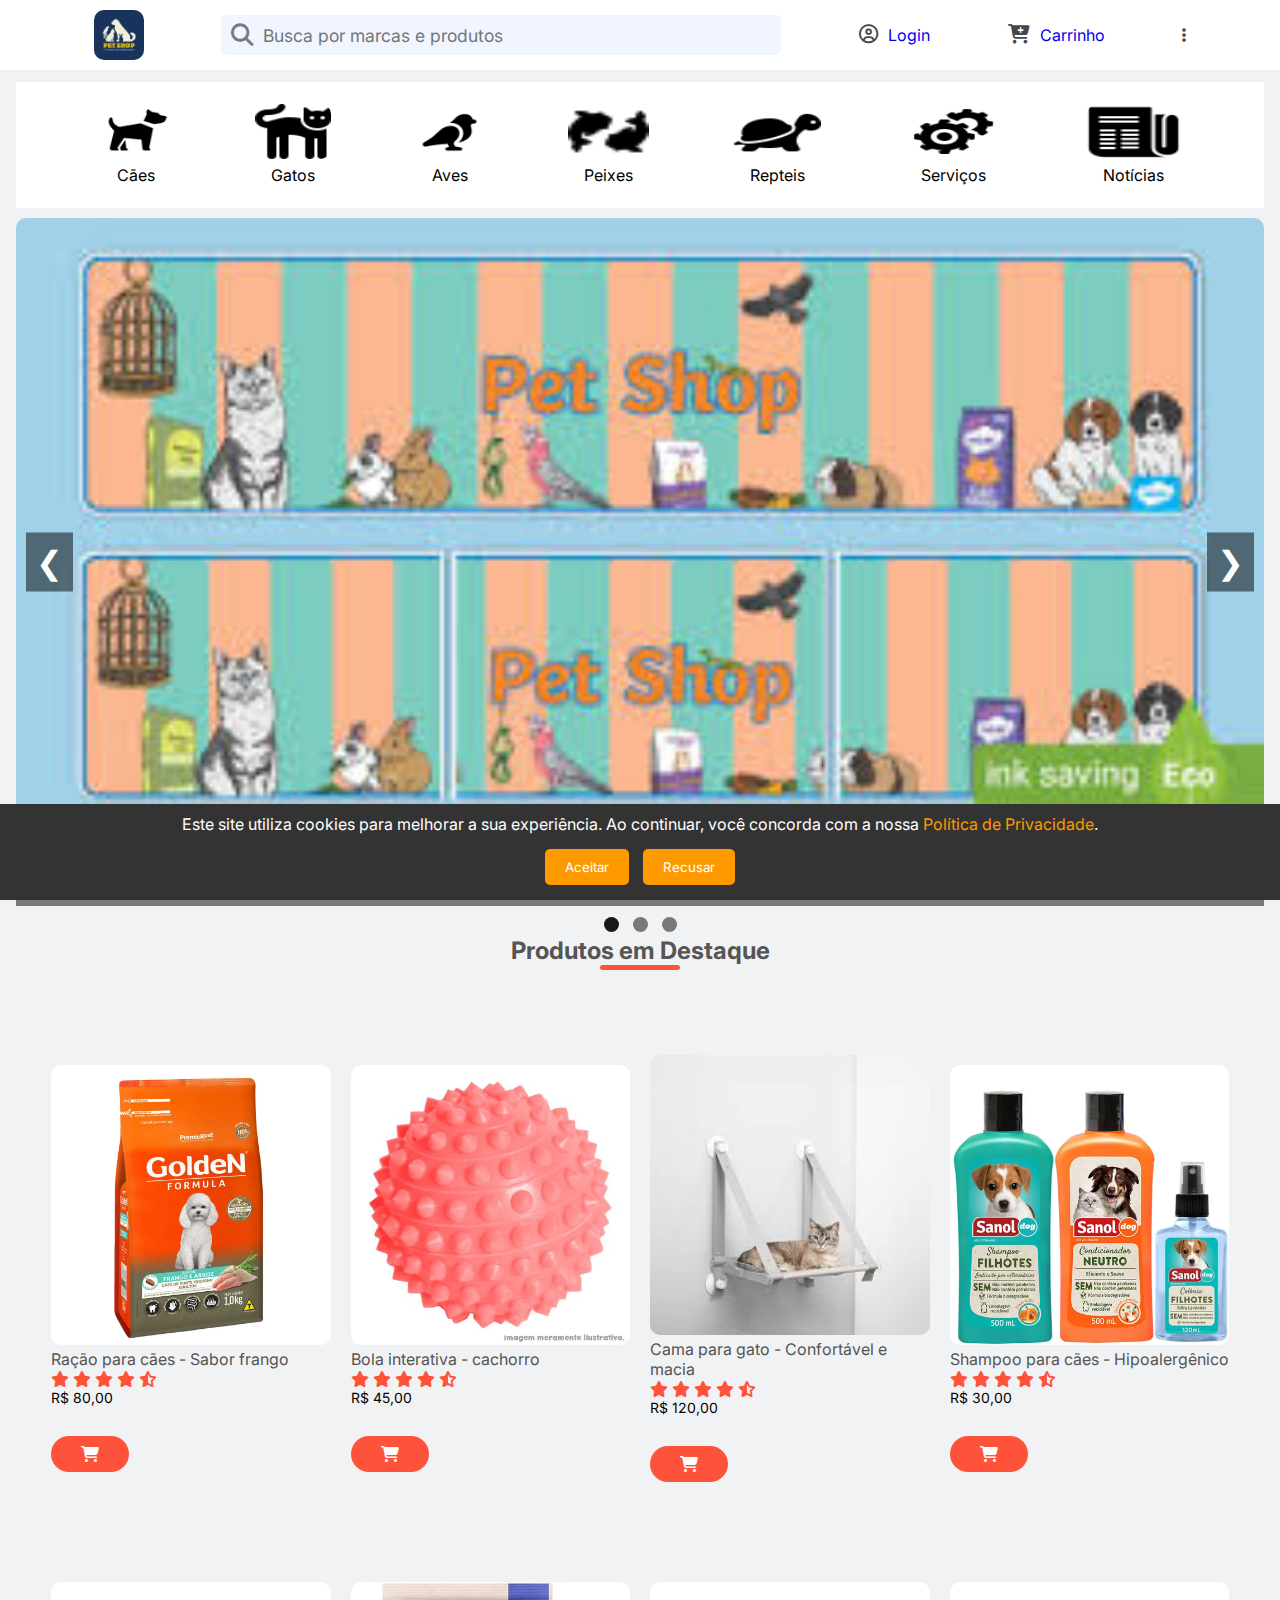
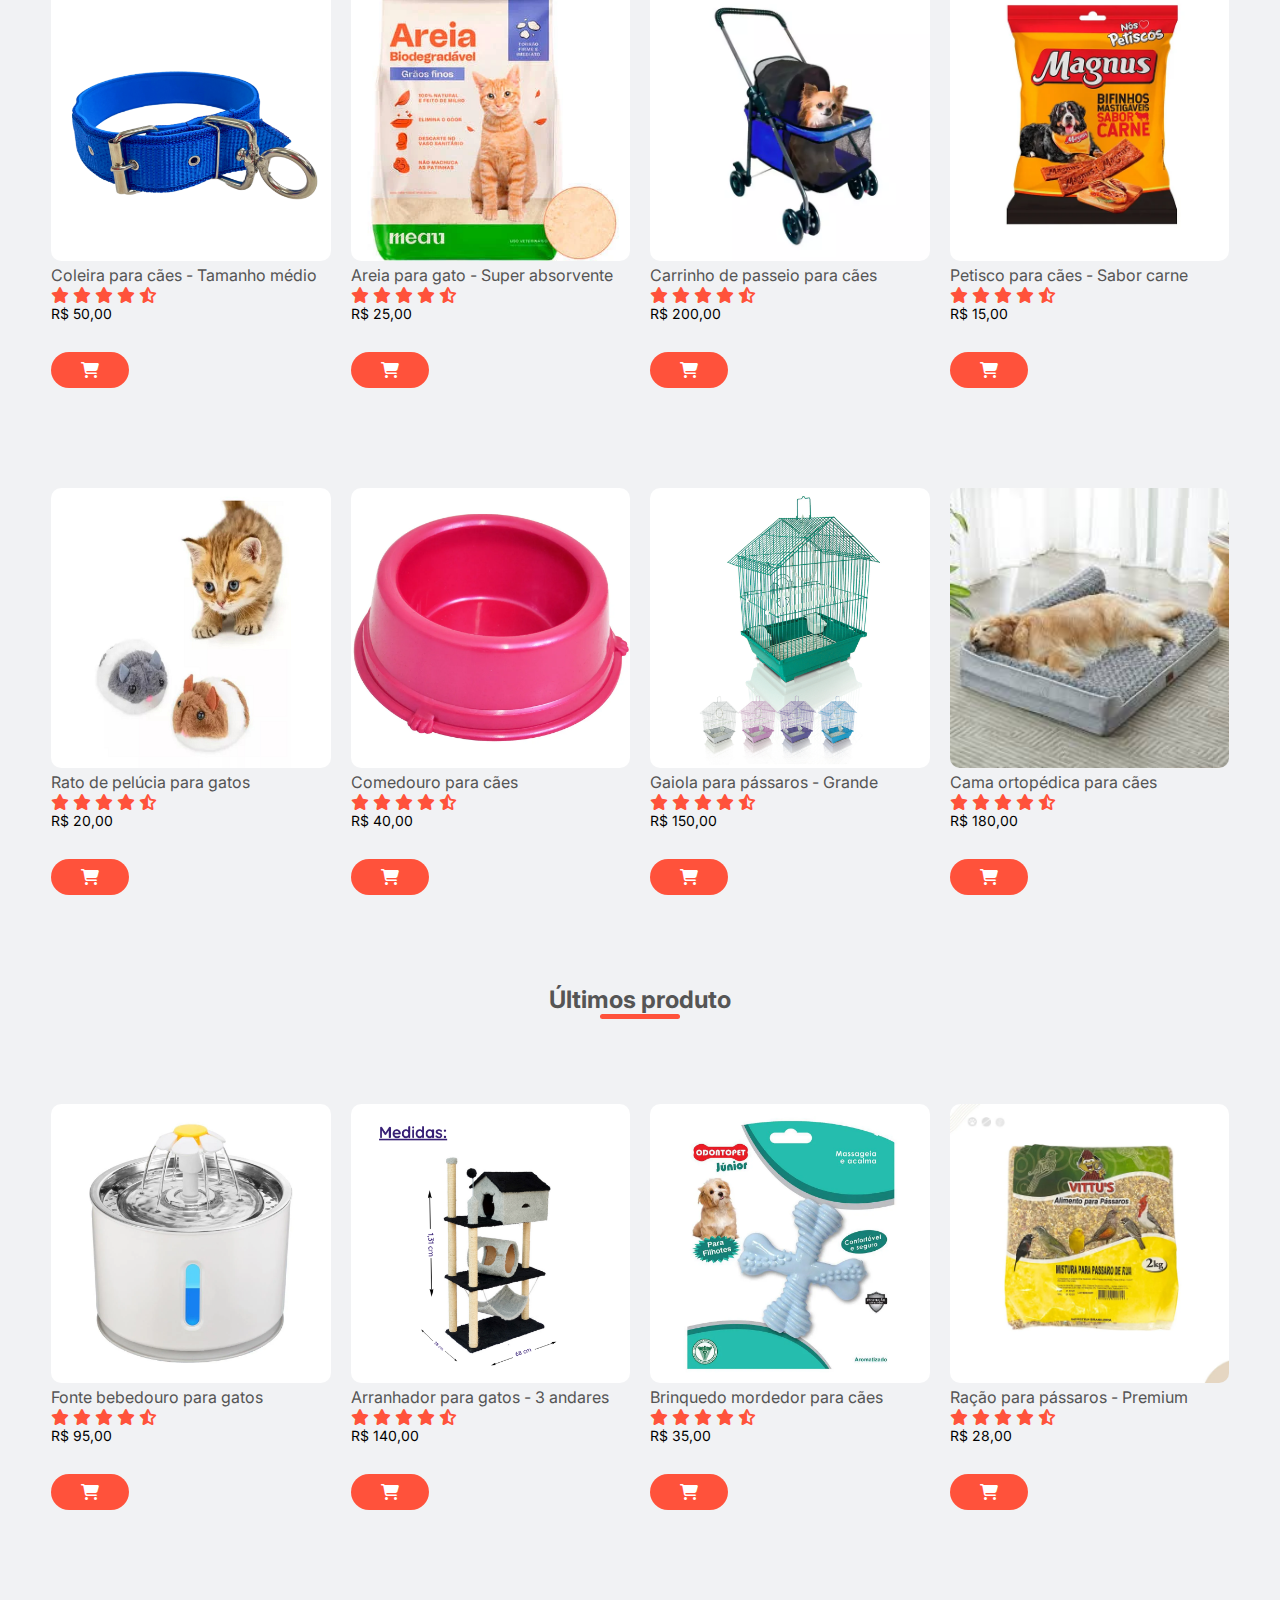
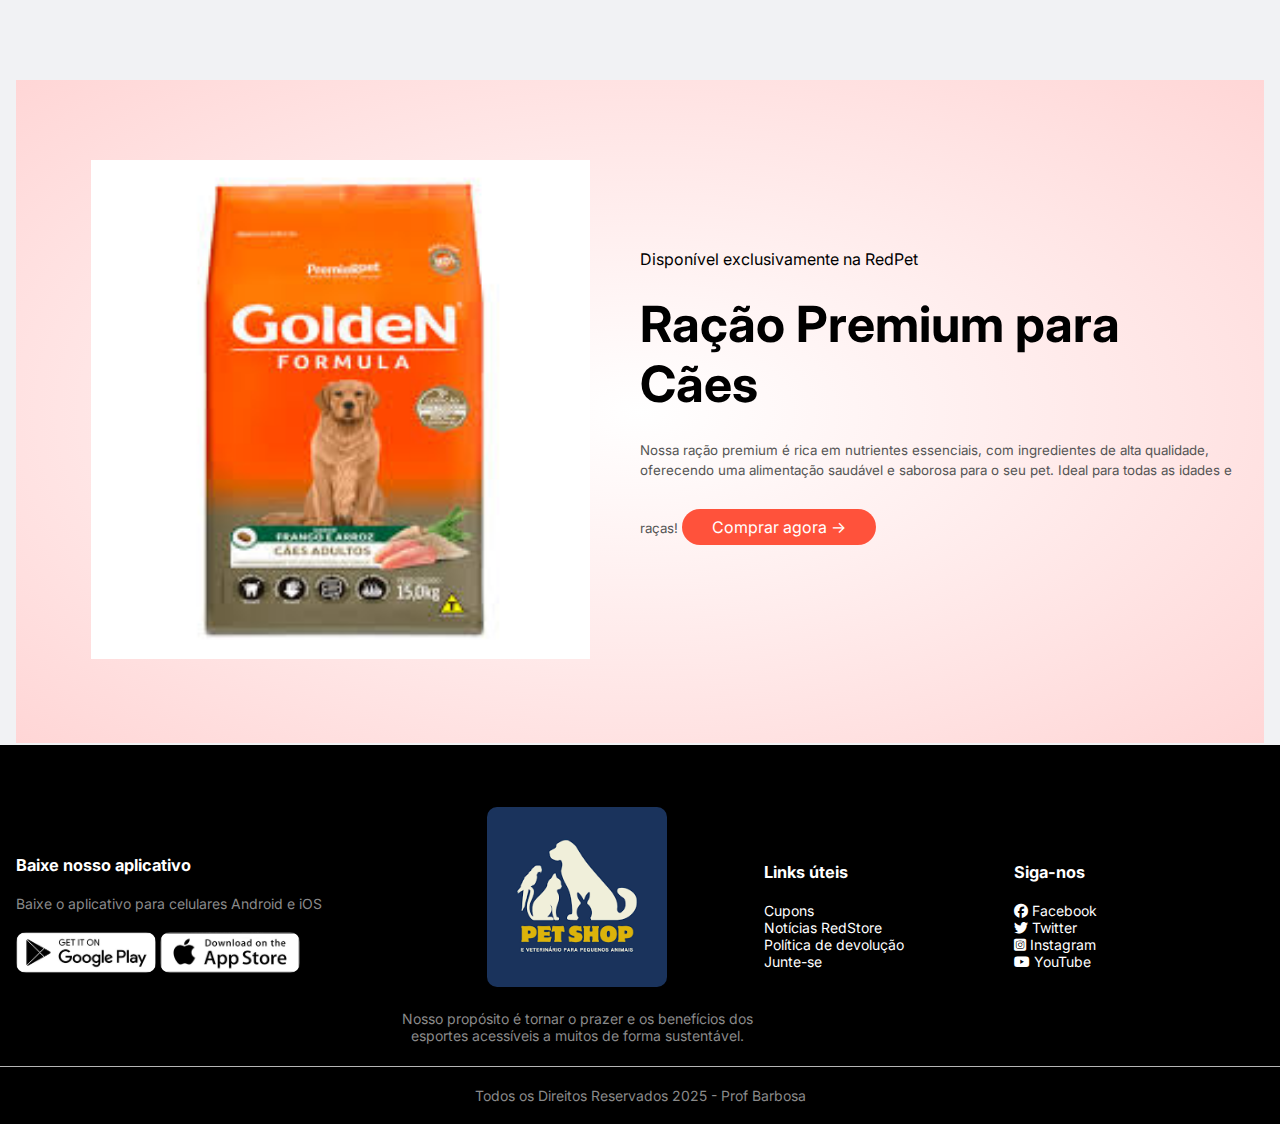
<file: index.html>
<!DOCTYPE html>
<html lang="pt-br">
  <head>
    <meta charset="UTF-8" />

    <meta name="viewport" content="width=device-width, initial-scale=1.0" />

    <meta
      name="description"
      content="Cuide do seu melhor amigo com os serviços e produtos do nosso petshop. Banho, tosa, rações, brinquedos e muito mais para o bem-estar do seu pet!"
    />

    <meta
      name="keywords"
      content="Pet shop, pet, shop, cachorros, gatos, aves, tosa, casa, gaiola, banho, animal, higiene, ração, petiscos, vacinas, brinquedos"
    />

    <meta name="author" content="Victor Castilho" />
    <meta name="language" content="pt-BR" />
    <meta name="theme-color" content="#ffffff" />
    <meta name="generator" content="Visual studio code" />
    <meta name="country" content="Brazil" />
    <meta name="geography" content="São Paulo, SP" />
    <meta name="copyright" content="Victor castilho" />
    <meta name="robots" content="index, follow" />
    <meta property="og:title" content="Pet Etec" />
    <meta
      property="og:description"
      content="Cuide do seu melhor amigo com os serviços e produtos do nosso petshop. "
    />
    <meta property="og:image" content="img/logo.png" />
    <meta property="og:site_name" content="Pet Etec" />
    <meta property="og:url" content="https://pet-shop-roan-seven.vercel.app/" />

    <link rel="canonical" href="https://pet-shop-roan-seven.vercel.app/" />
    <meta name="application-name" content="Pet Etec " />

    <title>Pet Etec</title>

    <link rel="stylesheet" href="css/style.css" type="text/css" media="all" />
    <link
      rel="stylesheet"
      href="https://cdnjs.cloudflare.com/ajax/libs/font-awesome/6.5.1/css/all.min.css"
    />

    <!-- Google tag (gtag.js) -->
    <script
      async
      src="https://www.googletagmanager.com/gtag/js?id=G-4H37F5C2DG"
    ></script>
    <script>
      window.dataLayer = window.dataLayer || [];
      function gtag() {
        dataLayer.push(arguments);
      }
      gtag("js", new Date());

      gtag("config", "G-4H37F5C2DG");
    </script>
  </head>
  <body>
    <div id="name-alert" class="alert">
      <p>Olá! Qual é o seu nome?</p>
      <input type="text" id="user-name" placeholder="Digite seu nome" />
      <button id="submit-name">Enviar</button>
    </div>

    <div id="welcome-alert" class="alert" style="display: none">
      <p id="welcome-message"></p>
      <button id="close-alert">Fechar</button>
    </div>

    <!-- Início da codificação, para a área de cabeçalho da página -->
    <header class="container">
      <div class="logo">
        <img src="img/logo.png" alt="logo" />
      </div>
      <div class="searchber">
        <i class="fa-solid fa-magnifying-glass"></i>
        <input type="search" placeholder="Busca por marcas e produtos" />
      </div>
      <div class="login hiconcss">
        <i class="fa-regular fa-circle-user"></i>
        <a href="#"><span>Login</span> </a>
        <!-- <i class="ldicon fa-solid fa-angle-down"></i> -->
      </div>
      <div class="Cart hiconcss">
        <i class="fa-solid fa-cart-plus"></i>
        <a href="#"><span>Carrinho</span> </a>
      </div>
      <!-- <div class="seller hiconcss">
				<i class="fa-solid fa-store"></i>
				<a href="#"><span>Torne-se um vendedor</span> </a>
			</div> -->
      <div class="menudot">
        <i class="fa-solid fa-ellipsis-vertical"></i>
      </div>
    </header>
    <!-- Início da codificação, para a área de conteúdo da página -->
    <main class="container">
      <div class="catagory">
        <div class="card">
          <img
            src="img/icons/icons8-cachorro-64.png"
            alt="Gatos"
            style="width: 100%"
          />
          <div class="container">
            <a href="#"><p>Cães</p></a>
          </div>
        </div>
        <div class="card">
          <img
            src="img/icons/icons8-gato-50.png"
            alt="Gatos"
            style="width: 100%"
          />
          <div class="container">
            <a href="#"><p>Gatos</p></a>
          </div>
        </div>
        <div class="card">
          <img
            src="img/icons/icons8-pássaro-64.png"
            alt="Gatos"
            style="width: 100%"
          />
          <div class="container">
            <a href="#"><p>Aves</p></a>
          </div>
        </div>
        <div class="card">
          <img
            src="img/icons/icons8-peixes-24.png"
            alt="Gatos"
            style="width: 100%"
          />
          <div class="container">
            <a href="#"><p>Peixes</p></a>
          </div>
        </div>
        <div class="card">
          <img
            src="img/icons/icons8-reptile-50.png"
            alt="Gatos"
            style="width: 100%"
          />
          <div class="container">
            <a href="#"><p>Repteis</p></a>
          </div>
        </div>
        <div class="card">
          <img
            src="img/icons/icons8-serviços-64.png"
            alt="Gatos"
            style="width: 100%"
          />
          <div class="container">
            <a href="#"><p>Serviços</p></a>
          </div>
        </div>
        <div class="card">
          <img
            src="img/icons/icons8-notícias-50.png"
            alt="Gatos"
            style="width: 100%"
          />
          <div class="container">
            <a href="#"><p>Notícias</p></a>
          </div>
        </div>
      </div>
      <!-- Início do projeto de carousel -->
      <div class="carousel">
        <div class="slides">
          <div class="slide">
            <img src="img/bunners/bunner4.jpg" alt="Bunner 1" />
            <div class="caption">
              <h2>Novidades Imperdíveis!</h2>
              <p>
                Descubra os lançamentos mais esperados e as tendências mais
                quentes. Fique por dentro do que está bombando!
              </p>
            </div>
          </div>
          <div class="slide">
            <img src="img/bunners/bunner2.jpg" alt="Bunner 2" />
            <div class="caption">
              <h2>Promoções Exclusivas</h2>
              <p>
                Aproveite descontos incríveis e ofertas especiais. Só para você,
                por tempo limitado!
              </p>
            </div>
          </div>
          <div class="slide">
            <img src="img/bunners/bunner3.jpg" alt="Bunner 3" />
            <div class="caption">
              <h2>Destaques da Semana</h2>
              <p>
                Não perca os produtos mais vendidos e as novidades que
                conquistaram nossos clientes. Confira agora!
              </p>
            </div>
          </div>
        </div>

        <!-- Botões para navegação manual -->
        <button class="prev">&#10094;</button>
        <button class="next">&#10095;</button>
      </div>

      <!-- Botões de navegação por slide (indicadores) abaixo do carousel -->
      <div class="indicators">
        <span class="dot" onclick="currentSlide(0)"></span>
        <span class="dot" onclick="currentSlide(1)"></span>
        <span class="dot" onclick="currentSlide(2)"></span>
      </div>
      <!-- ==================================== INÍCIO DA ÁREA DOS PRODUTOS =============================================== -->

      <div class="small-container">
        <h2 class="title">Produtos em Destaque</h2>
        <div class="row">
          <div class="col-4">
            <a href="detalhes_do_produto.html">
              <img src="img/products/product-1.webp" alt="produto" />
            </a>
            <h4>Ração para cães - Sabor frango</h4>
            <div class="rating">
              <i class="fas fa-star"></i>
              <i class="fas fa-star"></i>
              <i class="fas fa-star"></i>
              <i class="fas fa-star"></i>
              <i class="fas fa-star-half-alt"></i>
            </div>
            <p>R$ 80,00</p>
            <a href="carrinho.html" class="btn"
              ><i class="fas fa-shopping-cart"></i
            ></a>
          </div>
          <div class="col-4">
            <img src="img/products/product-2.jpg" alt="produto" />
            <h4>Bola interativa - cachorro</h4>
            <div class="rating">
              <i class="fas fa-star"></i>
              <i class="fas fa-star"></i>
              <i class="fas fa-star"></i>
              <i class="fas fa-star"></i>
              <i class="fas fa-star-half-alt"></i>
            </div>
            <p>R$ 45,00</p>
            <a href="carrinho.html" class="btn"
              ><i class="fas fa-shopping-cart"></i
            ></a>
          </div>
          <div class="col-4">
            <img src="img/products/product-3.jpg" alt="produto" />
            <h4>Cama para gato - Confortável e macia</h4>
            <div class="rating">
              <i class="fas fa-star"></i>
              <i class="fas fa-star"></i>
              <i class="fas fa-star"></i>
              <i class="fas fa-star"></i>
              <i class="fas fa-star-half-alt"></i>
            </div>
            <p>R$ 120,00</p>
            <a href="carrinho.html" class="btn"
              ><i class="fas fa-shopping-cart"></i
            ></a>
          </div>
          <div class="col-4">
            <img src="img/products/product-4.webp" alt="produto" />
            <h4>Shampoo para cães - Hipoalergênico</h4>
            <div class="rating">
              <i class="fas fa-star"></i>
              <i class="fas fa-star"></i>
              <i class="fas fa-star"></i>
              <i class="fas fa-star"></i>
              <i class="fas fa-star-half-alt"></i>
            </div>
            <p>R$ 30,00</p>
            <a href="carrinho.html" class="btn"
              ><i class="fas fa-shopping-cart"></i
            ></a>
          </div>
          <div class="col-4">
            <img src="img/products/product-5.png" alt="produto" />
            <h4>Coleira para cães - Tamanho médio</h4>
            <div class="rating">
              <i class="fas fa-star"></i>
              <i class="fas fa-star"></i>
              <i class="fas fa-star"></i>
              <i class="fas fa-star"></i>
              <i class="fas fa-star-half-alt"></i>
            </div>
            <p>R$ 50,00</p>
            <a href="carrinho.html" class="btn"
              ><i class="fas fa-shopping-cart"></i
            ></a>
          </div>
          <div class="col-4">
            <img src="img/products/product-6.webp" alt="produto" />
            <h4>Areia para gato - Super absorvente</h4>
            <div class="rating">
              <i class="fas fa-star"></i>
              <i class="fas fa-star"></i>
              <i class="fas fa-star"></i>
              <i class="fas fa-star"></i>
              <i class="fas fa-star-half-alt"></i>
            </div>
            <p>R$ 25,00</p>
            <a href="carrinho.html" class="btn"
              ><i class="fas fa-shopping-cart"></i
            ></a>
          </div>
          <div class="col-4">
            <img src="img/products/product-7.webp" alt="produto" />
            <h4>Carrinho de passeio para cães</h4>
            <div class="rating">
              <i class="fas fa-star"></i>
              <i class="fas fa-star"></i>
              <i class="fas fa-star"></i>
              <i class="fas fa-star"></i>
              <i class="fas fa-star-half-alt"></i>
            </div>
            <p>R$ 200,00</p>
            <a href="carrinho.html" class="btn"
              ><i class="fas fa-shopping-cart"></i
            ></a>
          </div>
          <div class="col-4">
            <img src="img/products/product-8.webp" alt="produto" />
            <h4>Petisco para cães - Sabor carne</h4>
            <div class="rating">
              <i class="fas fa-star"></i>
              <i class="fas fa-star"></i>
              <i class="fas fa-star"></i>
              <i class="fas fa-star"></i>
              <i class="fas fa-star-half-alt"></i>
            </div>
            <p>R$ 15,00</p>
            <a href="carrinho.html" class="btn"
              ><i class="fas fa-shopping-cart"></i
            ></a>
          </div>
          <div class="col-4">
            <img src="img/products/product-9.webp" alt="produto" />
            <h4>Rato de pelúcia para gatos</h4>
            <div class="rating">
              <i class="fas fa-star"></i>
              <i class="fas fa-star"></i>
              <i class="fas fa-star"></i>
              <i class="fas fa-star"></i>
              <i class="fas fa-star-half-alt"></i>
            </div>
            <p>R$ 20,00</p>
            <a href="carrinho.html" class="btn"
              ><i class="fas fa-shopping-cart"></i
            ></a>
          </div>
          <div class="col-4">
            <img src="img/products/product-10.jpg" alt="produto" />
            <h4>Comedouro para cães</h4>
            <div class="rating">
              <i class="fas fa-star"></i>
              <i class="fas fa-star"></i>
              <i class="fas fa-star"></i>
              <i class="fas fa-star"></i>
              <i class="fas fa-star-half-alt"></i>
            </div>
            <p>R$ 40,00</p>
            <a href="carrinho.html" class="btn"
              ><i class="fas fa-shopping-cart"></i
            ></a>
          </div>
          <div class="col-4">
            <img src="img/products/product-11.jpg" alt="produto" />
            <h4>Gaiola para pássaros - Grande</h4>
            <div class="rating">
              <i class="fas fa-star"></i>
              <i class="fas fa-star"></i>
              <i class="fas fa-star"></i>
              <i class="fas fa-star"></i>
              <i class="fas fa-star-half-alt"></i>
            </div>
            <p>R$ 150,00</p>
            <a href="carrinho.html" class="btn"
              ><i class="fas fa-shopping-cart"></i
            ></a>
          </div>
          <div class="col-4">
            <img src="img/products/product-12.jpg" alt="produto" />
            <h4>Cama ortopédica para cães</h4>
            <div class="rating">
              <i class="fas fa-star"></i>
              <i class="fas fa-star"></i>
              <i class="fas fa-star"></i>
              <i class="fas fa-star"></i>
              <i class="fas fa-star-half-alt"></i>
            </div>
            <p>R$ 180,00</p>
            <a href="carrinho.html" class="btn"
              ><i class="fas fa-shopping-cart"></i
            ></a>
          </div>
        </div>

        <!-- SEGUNDA PARTE DA EXIBIÇÃO DE PRODUTOS -->

        <h2 class="title">Últimos produto</h2>
        <div class="row">
          <div class="col-4">
            <img src="img/products/products-13.jpg" alt="produto" />
            <h4>Fonte bebedouro para gatos</h4>
            <div class="rating">
              <i class="fas fa-star"></i>
              <i class="fas fa-star"></i>
              <i class="fas fa-star"></i>
              <i class="fas fa-star"></i>
              <i class="fas fa-star-half-alt"></i>
            </div>
            <p>R$ 95,00</p>
            <a href="carrinho.html" class="btn"
              ><i class="fas fa-shopping-cart"></i
            ></a>
          </div>
          <div class="col-4">
            <img src="img/products/products-14.jpg" alt="produto" />
            <h4>Arranhador para gatos - 3 andares</h4>
            <div class="rating">
              <i class="fas fa-star"></i>
              <i class="fas fa-star"></i>
              <i class="fas fa-star"></i>
              <i class="fas fa-star"></i>
              <i class="fas fa-star-half-alt"></i>
            </div>
            <p>R$ 140,00</p>
            <a href="carrinho.html" class="btn"
              ><i class="fas fa-shopping-cart"></i
            ></a>
          </div>
          <div class="col-4">
            <img src="img/products/product-15.webp" alt="produto" />
            <h4>Brinquedo mordedor para cães</h4>
            <div class="rating">
              <i class="fas fa-star"></i>
              <i class="fas fa-star"></i>
              <i class="fas fa-star"></i>
              <i class="fas fa-star"></i>
              <i class="fas fa-star-half-alt"></i>
            </div>
            <p>R$ 35,00</p>
            <a href="carrinho.html" class="btn"
              ><i class="fas fa-shopping-cart"></i
            ></a>
          </div>
          <div class="col-4">
            <img src="img/products/product-16.webp" alt="produto" />
            <h4>Ração para pássaros - Premium</h4>
            <div class="rating">
              <i class="fas fa-star"></i>
              <i class="fas fa-star"></i>
              <i class="fas fa-star"></i>
              <i class="fas fa-star"></i>
              <i class="fas fa-star-half-alt"></i>
            </div>
            <p>R$ 28,00</p>
            <a href="carrinho.html" class="btn"
              ><i class="fas fa-shopping-cart"></i
            ></a>
          </div>
        </div>
      </div>

      <div class="offer">
        <div class="small-container">
          <div class="row">
            <div class="col-2">
              <img src="img/racao.jpg" class="offer-img" alt="exclusive" />
            </div>
            <div class="col-2">
              <p>Disponível exclusivamente na RedPet</p>
              <h1>Ração Premium para Cães</h1>
              <small>
                Nossa ração premium é rica em nutrientes essenciais, com
                ingredientes de alta qualidade, oferecendo uma alimentação
                saudável e saborosa para o seu pet. Ideal para todas as idades e
                raças!
              </small>
              <a href="#" class="btn">Comprar agora &#8594;</a>
            </div>
          </div>
        </div>
      </div>
      <!-- ==================================== FIM DA ÁREA DOS PRODUTOS =============================================== -->
      <!-- Fim do projeto de carousel -->
    </main>
    <!-- Início da codificação, para a área de rodapé da página -->
    <footer class="footer container">
      <div class="container">
        <div class="row">
          <div class="footer-col-1">
            <h3>Baixe nosso aplicativo</h3>
            <p>Baixe o aplicativo para celulares Android e iOS</p>
            <div class="app-logo">
              <img src="img/play-store.png" alt="play-store" />
              <img src="img/app-store.png" alt="play-store" />
            </div>
          </div>
          <div class="footer-col-2">
            <img src="img/logo.png" alt="Pet Etec" />
            <p>
              Nosso propósito é tornar o prazer e os benefícios dos esportes
              acessíveis a muitos de forma sustentável.
            </p>
          </div>
          <div class="footer-col-3">
            <h3>Links úteis</h3>
            <ul>
              <li><a href="#">Cupons</a></li>
              <li><a href="#">Notícias RedStore</a></li>
              <li><a href="#">Política de devolução</a></li>
              <li><a href="#">Junte-se</a></li>
            </ul>
          </div>
          <div class="footer-col-3">
            <h3>Siga-nos</h3>
            <ul>
              <li>
                <a href="#"><i class="fab fa-facebook"></i>&nbsp;Facebook</a>
              </li>
              <li>
                <a href="#"><i class="fab fa-twitter"></i>&nbsp;Twitter</a>
              </li>
              <li>
                <a href="#"
                  ><i class="fab fa-instagram-square"></i>&nbsp;Instagram</a
                >
              </li>
              <li>
                <a href="#"><i class="fab fa-youtube"></i>&nbsp;YouTube</a>
              </li>
            </ul>
          </div>
        </div>
      </div>
      <hr />
      <p class="reservados">Todos os Direitos Reservados 2025 - Prof Barbosa</p>
    </footer>

    <div id="cookie-banner">
      <p>
        Este site utiliza cookies para melhorar a sua experiência. Ao continuar,
        você concorda com a nossa <a href="#">Política de Privacidade</a>.
      </p>
      <button id="accept-btn">Aceitar</button>
      <button id="decline-btn">Recusar</button>
    </div>

    <script src="js/script.js" type="text/javascript"></script>
  </body>
</html>
</file>
<file: css/style.css>
@import url('https://fonts.googleapis.com/css2?family=Inter:wght@300;400;500;600;700&display=swap');

*{
    margin: 0;
    padding: 0;
    box-sizing: border-box;
    font-family: 'Inter', sans-serif;
}
a{
    text-decoration: none;
}

body{
    background-color: #F1F2F4;
}
.container{
    max-width: 1334px;
    margin: auto;
}
/* ====================================== */

header{
    height: 70px;
    width: 100%;
    display: flex;
    align-items: center;
    justify-content: space-evenly;
    color: #474748;
    background-color: white;
}

.logo{
    width: 160px;
}

.searchber{
    height: 40px;
    width: 560px;
    border-radius: 5px;
    display: flex;
    align-items: center;
    color: #777A7E;
    background-color: #F0F5FF;
}

.searchber i{
   font-size: 1.4rem;
   margin: 0px 10px;
}

.searchber input{
    height: 40px;
    width: 100%;
    outline: none;
    border: none;
    background: transparent;
    font-size: 1.1rem;

}
.hiconcss{
    display: flex;
    align-items: center;
    justify-content: center;
    gap: 10px;
    font-weight: 400;
}

.hiconcss i{
    font-size: 1.2rem;
}

div>.ldicon{
   font-size: 0.7rem; 
}

/* --------------------- */
.catagory_container{
    height: 140px;
}
.catagory{
    height: 126px;
    display: flex;
    align-items: center;
    justify-content: space-evenly;
    background-color: white;
    margin: 10px 0px;
    
}

.card {
  /* Add shadows to create the "card" effect */
 /* box-shadow: 0 4px 8px 0 rgba(0,0,0,0.2); */
  transition: 0.3s;
}

.card img{
	width: 15px;
	height: 55px;
}

.card a{
	color: black;
}

.card a:hover{
	color: red;
}

/* On mouse-over, add a deeper shadow 
.card:hover {
  box-shadow: 0 8px 8px 0 rgba(0,0,0,0.2);
}*/

/* Add some padding inside the card container */
.container {
  padding: 2px 16px;
}



/* Estilos básicos do carousel */
.carousel {
  position: relative;
  width: 100%;
  margin: auto;
  overflow: hidden;
}

.slides {  display: flex; transition: transform 0.5s ease-in-out; }

/* Para o texto no rodapé */
.slide {   min-width: 100%; position: relative; }

img {   width: 100%; height: auto; border-radius: 10px; }

/* Rodapé com duas linhas de texto */
.caption {
  position: absolute;
  bottom: 0;
  width: 100%;
  background-color: rgba(0, 0, 0, 0.5); /* Fundo semi-transparente preto */
  color: white;
  padding: 20px;
  text-align: center;
}

.caption h2, .caption p {  margin: 0; line-height: 1.5; }

.prev, .next {
  position: absolute;
  top: 50%;
  transform: translateY(-50%);
  background-color: rgba(0, 0, 0, 0.5);
  border: none;
  color: white;
  font-size: 2em;
  padding: 10px;
  cursor: pointer;
  z-index: 1;
}

.prev {  left: 10px; }

.next {  right: 10px;}

button:hover { background-color: rgba(0, 0, 0, 0.8); }

/* Indicadores (botões) fora da área de exibição do carousel */
/* Mover para fora da área da imagem */
.indicators { text-align: center; margin-top: 10px; }

.dot {
  height: 15px;
  width: 15px;
  margin: 0 5px;
  background-color: rgba(0, 0, 0, 0.5);
  border-radius: 50%;
  display: inline-block;
  cursor: pointer;
  transition: background-color 0.3s;
}

.dot.active { background-color: rgba(0, 0, 0, 0.9); }

.dot:hover { background-color: rgba(0, 0, 0, 0.7); }



.row{
    display: flex;
    align-items: center;
    flex-wrap: wrap;
    justify-content: space-around;	
}

.col-2{flex-basis: 50%; min-width: 300px; }

.col-2 img{max-width: 100%; padding: 50px 0; align-items: right;}

.col-2 h1{ font-size: 50px; line-height: 60px; margin: 25px 0; }

.btn{
	display: inline-block;
	background: #ff523b;
	color: #fff;
	padding: 8px 30px;
	margin: 30px 0;
	border-radius:30px;
	transition: background 0.5s;
}

.btn:hover{ background: #563434; color: #fff; }

.footer{
	Background: #000;
	color: #8a8a8a;
	font-size: 14px;
	padding: 60px 0 20px;
}

.footer p{
	color: #8a8a8a;
}

.footer h3{
	color: #fff;
	margin-bottom: 20px;
}

.footer a{
	color: #fff;
}

.footer-col-1, 
.footer-2,
.footer-col-3, 
.footer-4{
	min-width: 250px;
	margin-bottom: 20px;
}

.footer-col-1{
	flex-basis: 30%;
}

.footer-col-2{
	flex: 1;
	text-align: center;
}

.footer-col-2 img{
	width: 180px;
	margin-bottom: 20px;
}

.footer-col-3, .footer-col-4{
	flex-basis: 12%;
	text-align: left;
}

ul{
	list-style-type: none;
}

.app-logo{
	margin-top: 20px;
}

.app-logo img{
	width: 140px;
}

.footer hr{
	border: none;
	Background: #b5b5b5;
	height: 1px;
	margin: 20px 0;
}

.reservados{
	text-align: center;
}

.menu-icon{
	width: 28px;
	margin-left: 20px;
	display: none;
}

.row-2{
	justify-content: space-between;
	margin: 100px auto 50px;
}


.small-container{
	max-width: 1800px; /* 1080px; */
	margin: auto;
	padding-left: 25px;
	padding-right: 25px;
} 

.col-3{	
	flex-basis: 30%; 
	min-width: 250px; 
	margin-bottom: 30px; 
}

.col-3 img{ width: 100%; }

.col-4{
	flex-basis: 25%;
	padding: 10px;
	min-width: 200px;
	margin-bottom: 50px;
	transition: trasform 0.5s;
}
.col-4 img{ width: 100%; }
.title{
	text-align: center;
	margin: 0 auto 80px;
	position: relative;
	color: #555;
}
.title::after{
	content: '';
	background: #ff523b;
	width: 80px;
	height: 5px;
	border-radius: 5px;
	position: absolute;
	bottom: -5px;
	left: 50%;
	transform: translateX(-50%);
}	
h4{ color: #555; font-weight: normal; }
.col-4 p{ font-size: 14px; }
.rating .fas{ color: #ff523b; }
.col-4:hover{ transform: translateY(-5px); }
.offer{
	background: radial-gradient(#fff, #ffd6d6);
	margin-top: 80px;
	padding:30px 0;
}
.col-2 .offer-img{ padding: 50px; }
small{ color:#555; }

.testimonial{ padding-top: 100px; }

.testimonial col-3{
	text-align: center;
	padding: 40px 20px;/*
	box-shadow: 0 0 20px 0px rgba(0,0,0,0.1);
	cursor: pointer;
	transition: transform 0.5s;*/
}
.testimonial col-3 img{
	width: 50px;
	margin-top: 20px;
	border-radius: 50%;
}	
.testimonial col-3:hover{ transform: translateY(-10px); }

.fa.fa-quote-left{ font-size: 34px; color: #ff523b; }

.col-3 p{
	font-size: 12px;
	margin: 12px 0;
	color: #777;
}
.testimonial .col-3 h3{
	font-weight: 600;
	color: #555;
	font-size: 16px;
}
.brands { margin: 100px; }
.col-5 { width: 160px; }
.col-5 img{
	width: 100%;
	cursor: pointer;
	filter: grayscale(100%);
}
.col-5 img:hover{ filter: grayscale(0); }


select{
	border: 1px solid #ff523b;
	padding: 5px;
}

select:focus{
	outline: none;
}

.page-btn{
	margin: 0 auto 80px;
}

.page-btn span{
	display: inline-block;
	border: 1px solid #ff523b;
	margin-left:10px;
	width: 40px;
	height: 40px;
	text-align: center;
	line-height: 40px;
	cursor:pointer;
}

.page-btn span:hover{
	background: #ff523b;
	color: #fff;
}

/*   detalhes do produto   */

.single-product{
	margin-top: 80px;
}

.single-product .col-2 img{
	padding: 0;
}

.single-product .col-2{
	padding: 20px;
}

.single-product h4{
	margin: 20px 0;
	font-size: 22px;
	font-weight: bold;
}

.single-product select{
	display: block;
	padding: 10px;
	margin-top:  20px;
}

.single-product input{
	width: 50px;
	height: 40px;
	padding-left: 10px;
	font-size: 20px;
	margin-right: 10px;
	border: 1px solid #ff523b;
}

input:focus{
	outline: none;
}

.single-product .fa{
	color: #ff523b;
	margin-left: 10px;
}

.small-img-row{
	display: flex;
	justify-content:space-between;
}

/*
.small-img-col{
	display: flex;
	justify-content:space-between;
	cursor: pointer;
}
*/

.small-img-col{
	flex-basis: 24%;
	cursor: pointer;
}

.logo {
	width: 50px;
	height: 50px;
}

#cookie-banner {
    position: fixed;
    bottom: 0;
    left: 0;
    width: 100%;
    background-color: #333;
    color: white;
    text-align: center;
    padding: 10px;
    font-family: Arial, sans-serif;
    z-index: 1000;
}

#cookie-banner p {
    margin: 0;
    padding-bottom: 10px;
}

#cookie-banner a {
    color: #ff9900;
    text-decoration: none;
}

#cookie-banner button {
    background-color: #ff9900;
    border: none;
    color: white;
    padding: 10px 20px;
    margin: 5px;
    cursor: pointer;
    border-radius: 5px;
}

#cookie-banner button:hover {
    background-color: #e68900;
}

#cookie-banner {
    position: fixed;
    bottom: 0;
    left: 0;
    width: 100%;
    background-color: #333;
    color: white;
    text-align: center;
    padding: 10px;
    font-family: Arial, sans-serif;
    z-index: 1000;
}

#cookie-banner p {
    margin: 0;
    padding-bottom: 10px;
}

#cookie-banner a {
    color: #ff9900;
    text-decoration: none;
}

#cookie-banner button {
    background-color: #ff9900;
    border: none;
    color: white;
    padding: 10px 20px;
    margin: 5px;
    cursor: pointer;
    border-radius: 5px;
}

#cookie-banner button:hover {
    background-color: #e68900;
}

.alert {
    display: none;
    position: fixed;
    left: 50%;
    transform: translateX(-50%);
    background-color: #333;
    color: white;
    text-align: center;
    padding: 20px;
    font-family: Arial, sans-serif;
    z-index: 2000;
    border-radius: 10px;
    width: 80%;
    max-width: 400px;
}

.alert button {
    background-color: #ff9900;
    border: none;
    color: white;
    padding: 10px 20px;
    margin-top: 10px;
    cursor: pointer;
    border-radius: 5px;
}

.alert button:hover {
    background-color: #e68900;
}

.alert input {
    padding: 5px;
    font-size: 16px;
    margin-top: 10px;
    border: none;
    border-radius: 5px;
}
</file>
